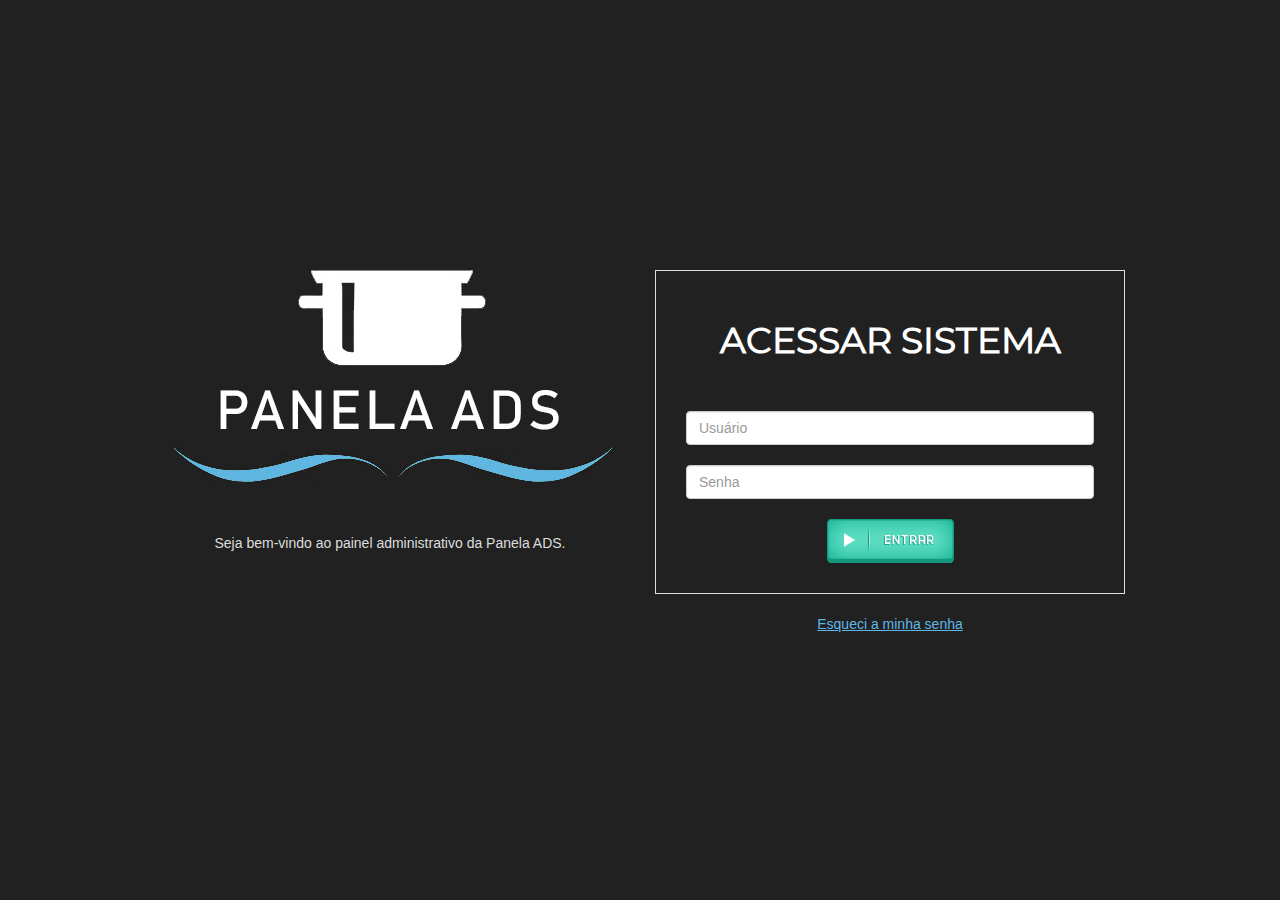
<file: web/index.html>
<html>

<head>
    <meta charset="utf-8">
    <title>Panela ADS</title>

    <link rel="stylesheet" href="css/all.css">

    <meta name="viewport" content="width=device-width, initial-scale=1.0">
    <meta name="author" content="Grupo 1 - Livros Fiscais" />

    <link rel="shortcut icon" type="image/x-icon" href="favicon.ico" />
</head>

<body class="bg-login">

    <div class="main">

        <div class="center-height">

            <div class="col-md-1"></div>

            <div class="col-md-5 col-xs-12 logo-login">
                <img src="img/logo-big.jpg">
                <p class="animated infinite pulse mt-20 some-mob">Seja bem-vindo ao painel administrativo da Panela ADS.</p>
            </div>

            <div class="col-md-5 col-xs-12">

                <div class="box-login">

                    <h1>ACESSAR SISTEMA</h1>

                    <div class="form-group">
                        <input type="text" placeholder="Usuário" class="form-control" />
                    </div>
                    <div class="form-group">
                        <input type="text" placeholder="Senha" class="form-control" />
                    </div>

                    <p class="text-center m-0 p-0">
                        <a href="modulos.html">
                            <img src="img/btn-entrar.png" class="btn-hover">
                        </a>
                    </p>

                </div>

                <a href="esqueci-minha-senha.html">Esqueci a minha senha</a>

            </div>

            <div class="col-md-1 logo-login"></div>

        </div>

    </div>

    <div id="popup"></div>

<script src="js/jquery.min.js"></script>
<script src="js/jquery.dataTables.min.js"></script>
<script src="js/dataTables.bootstrap4.min.js"></script>
<script src="js/scripts.js"></script>

</body>

</html>
</file>
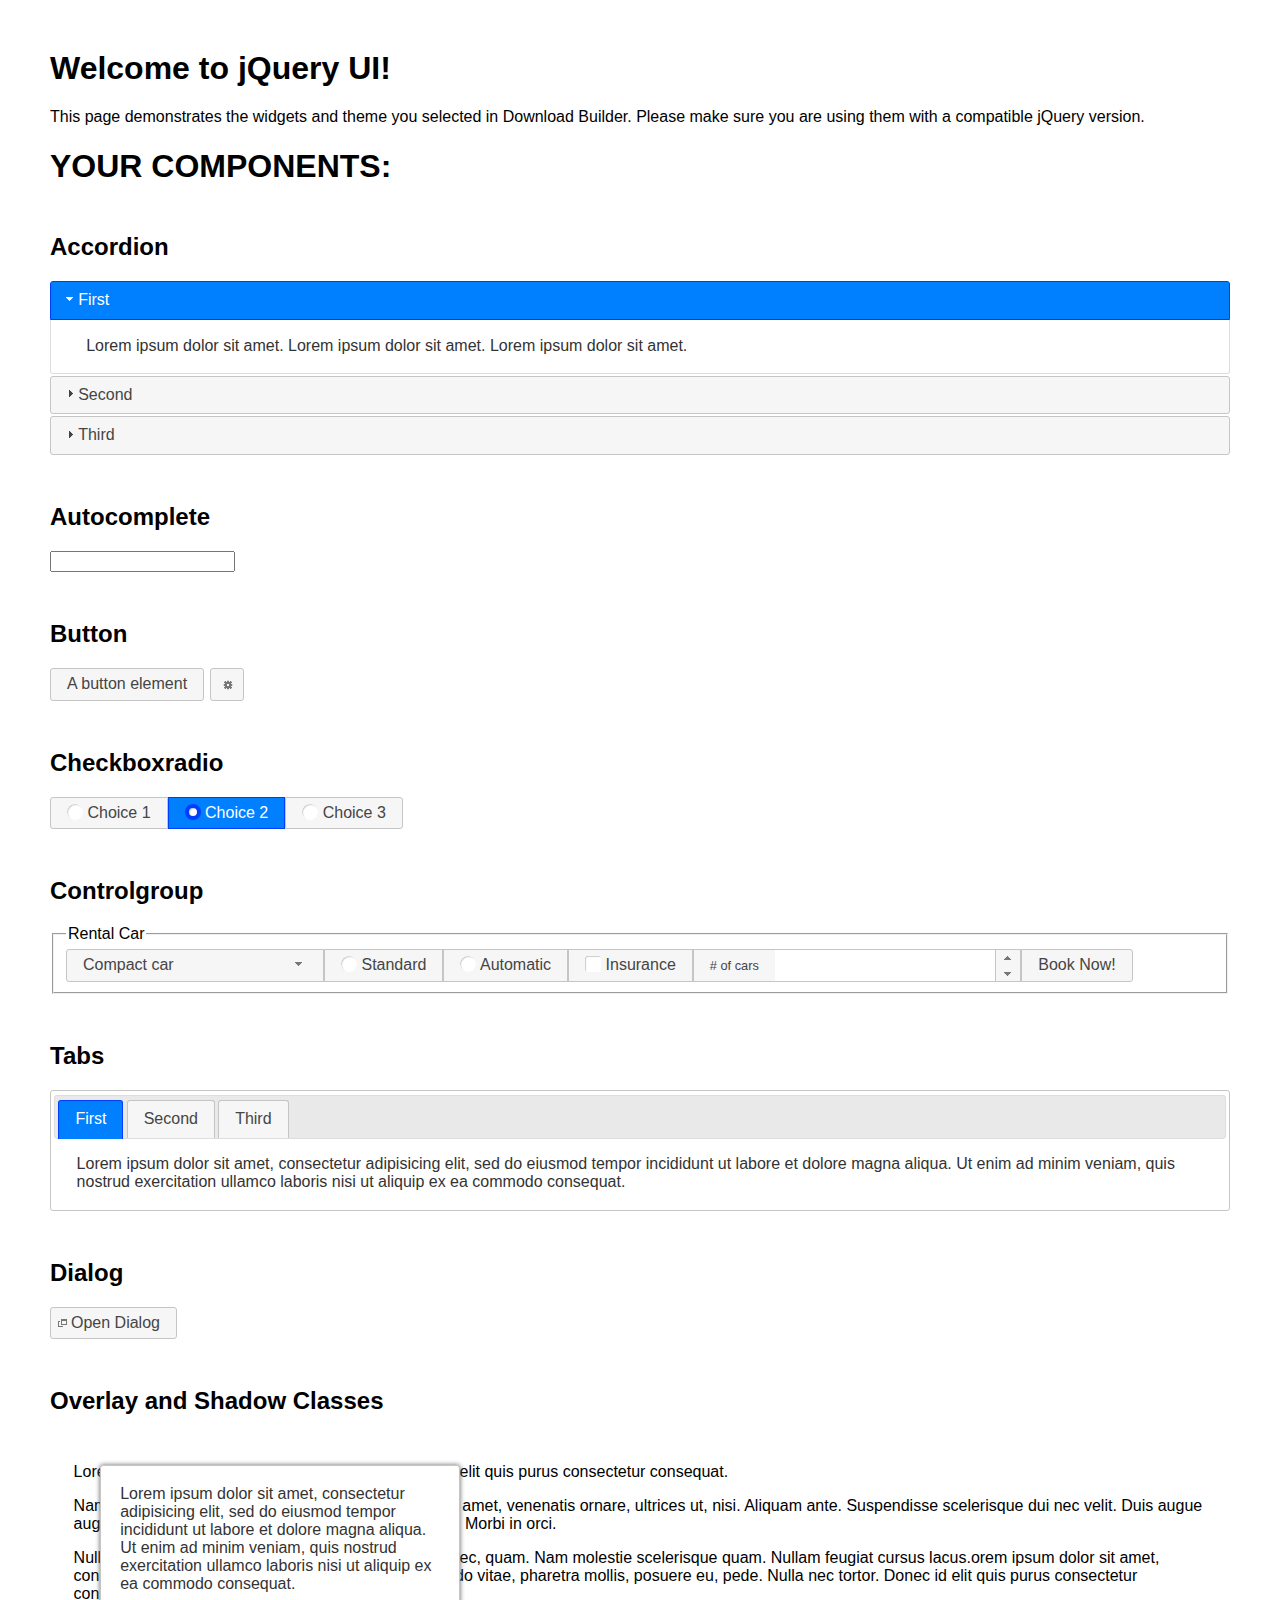
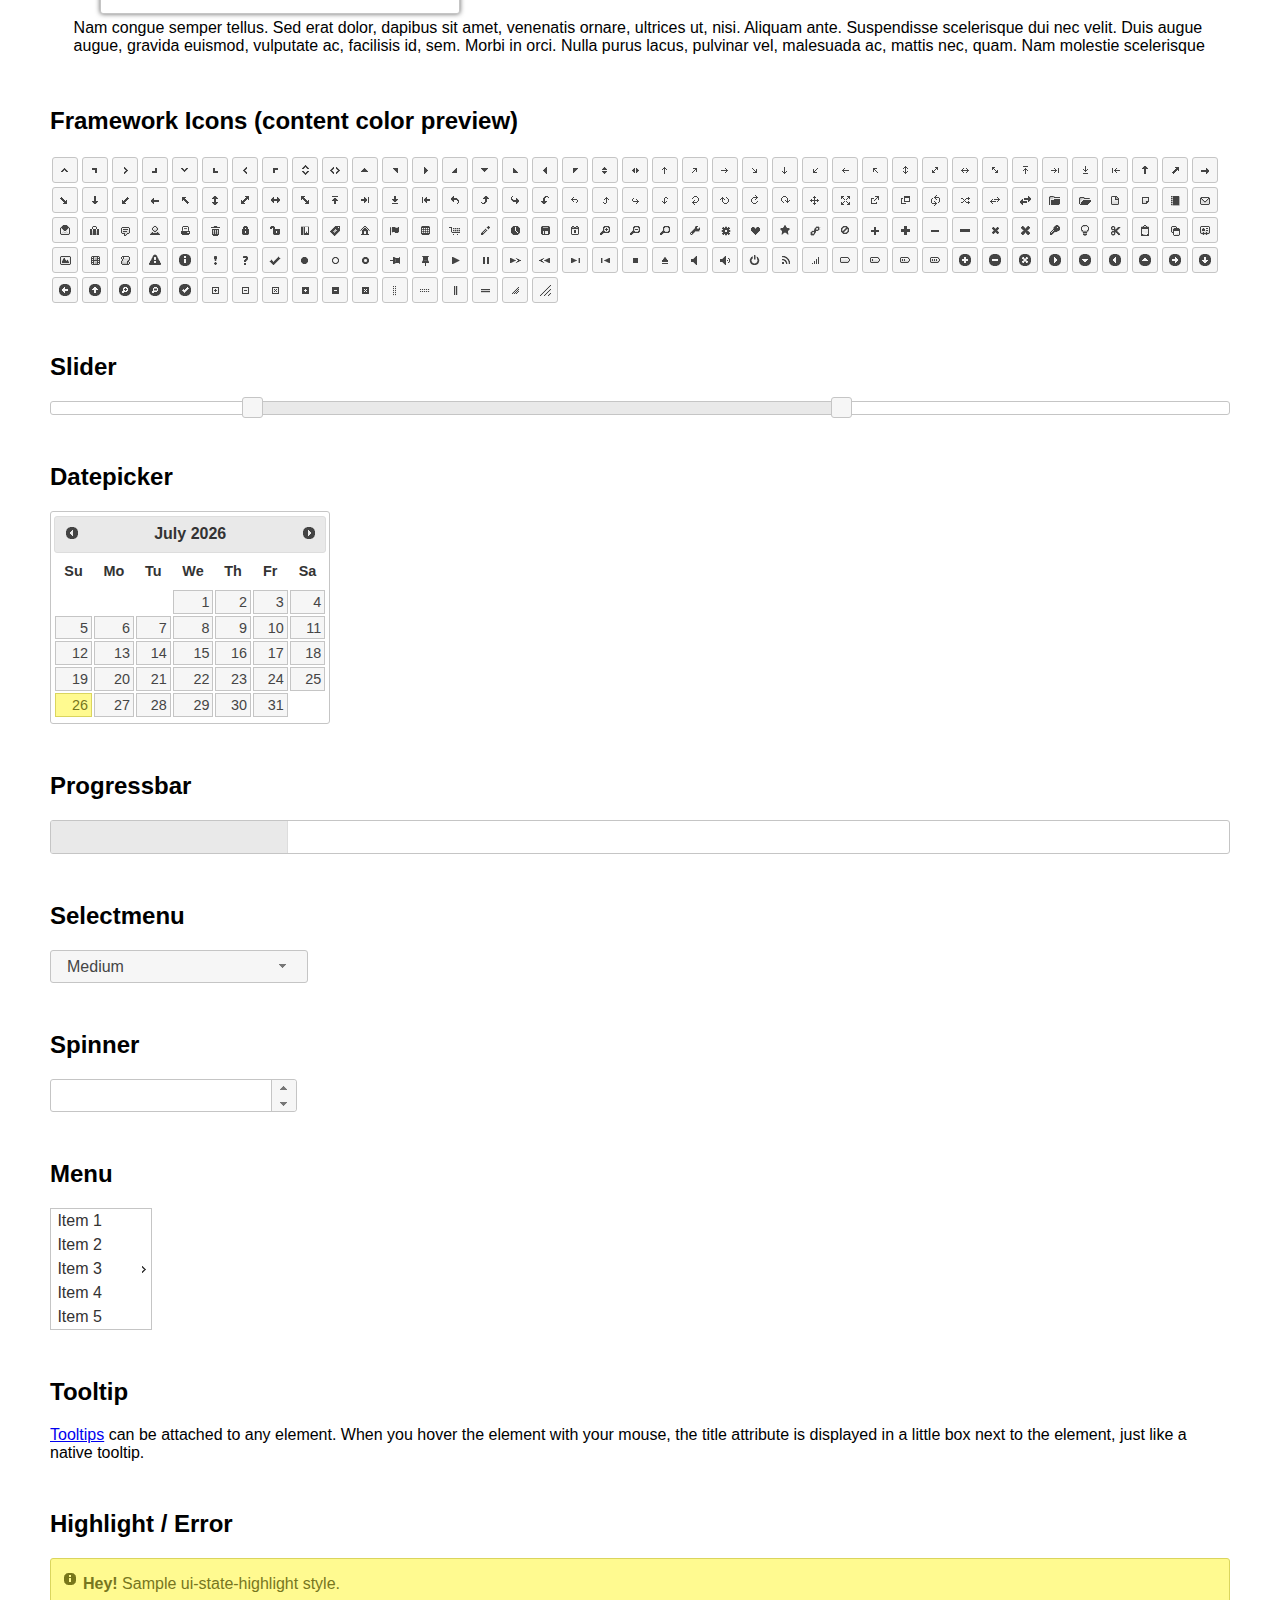
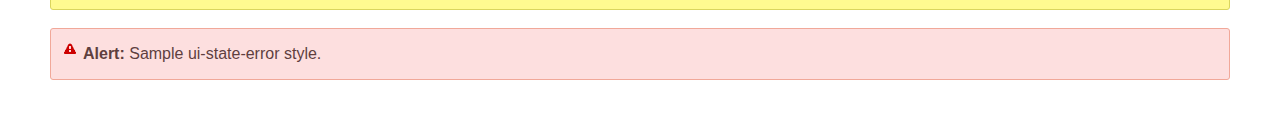
<file: web/js/jquery-ui-1.12.1/index.html>
<!doctype html>
<html lang="us">
<head>
	<meta charset="utf-8">
	<title>jQuery UI Example Page</title>
	<link href="jquery-ui.css" rel="stylesheet">
	<style>
	body{
		font-family: "Trebuchet MS", sans-serif;
		margin: 50px;
	}
	.demoHeaders {
		margin-top: 2em;
	}
	#dialog-link {
		padding: .4em 1em .4em 20px;
		text-decoration: none;
		position: relative;
	}
	#dialog-link span.ui-icon {
		margin: 0 5px 0 0;
		position: absolute;
		left: .2em;
		top: 50%;
		margin-top: -8px;
	}
	#icons {
		margin: 0;
		padding: 0;
	}
	#icons li {
		margin: 2px;
		position: relative;
		padding: 4px 0;
		cursor: pointer;
		float: left;
		list-style: none;
	}
	#icons span.ui-icon {
		float: left;
		margin: 0 4px;
	}
	.fakewindowcontain .ui-widget-overlay {
		position: absolute;
	}
	select {
		width: 200px;
	}
	</style>
</head>
<body>

<h1>Welcome to jQuery UI!</h1>

<div class="ui-widget">
	<p>This page demonstrates the widgets and theme you selected in Download Builder. Please make sure you are using them with a compatible jQuery version.</p>
</div>

<h1>YOUR COMPONENTS:</h1>


<!-- Accordion -->
<h2 class="demoHeaders">Accordion</h2>
<div id="accordion">
	<h3>First</h3>
	<div>Lorem ipsum dolor sit amet. Lorem ipsum dolor sit amet. Lorem ipsum dolor sit amet.</div>
	<h3>Second</h3>
	<div>Phasellus mattis tincidunt nibh.</div>
	<h3>Third</h3>
	<div>Nam dui erat, auctor a, dignissim quis.</div>
</div>



<!-- Autocomplete -->
<h2 class="demoHeaders">Autocomplete</h2>
<div>
	<input id="autocomplete" title="type &quot;a&quot;">
</div>



<!-- Button -->
<h2 class="demoHeaders">Button</h2>
<button id="button">A button element</button>
<button id="button-icon">An icon-only button</button>



<!-- Checkboxradio -->
<h2 class="demoHeaders">Checkboxradio</h2>
<form style="margin-top: 1em;">
	<div id="radioset">
		<input type="radio" id="radio1" name="radio"><label for="radio1">Choice 1</label>
		<input type="radio" id="radio2" name="radio" checked="checked"><label for="radio2">Choice 2</label>
		<input type="radio" id="radio3" name="radio"><label for="radio3">Choice 3</label>
	</div>
</form>



<!-- Controlgroup -->
<h2 class="demoHeaders">Controlgroup</h2>
<fieldset>
	<legend>Rental Car</legend>
	<div id="controlgroup">
		<select id="car-type">
			<option>Compact car</option>
			<option>Midsize car</option>
			<option>Full size car</option>
			<option>SUV</option>
			<option>Luxury</option>
			<option>Truck</option>
			<option>Van</option>
		</select>
		<label for="transmission-standard">Standard</label>
		<input type="radio" name="transmission" id="transmission-standard">
		<label for="transmission-automatic">Automatic</label>
		<input type="radio" name="transmission" id="transmission-automatic">
		<label for="insurance">Insurance</label>
		<input type="checkbox" name="insurance" id="insurance">
		<label for="horizontal-spinner" class="ui-controlgroup-label"># of cars</label>
		<input id="horizontal-spinner" class="ui-spinner-input">
		<button>Book Now!</button>
	</div>
</fieldset>



<!-- Tabs -->
<h2 class="demoHeaders">Tabs</h2>
<div id="tabs">
	<ul>
		<li><a href="#tabs-1">First</a></li>
		<li><a href="#tabs-2">Second</a></li>
		<li><a href="#tabs-3">Third</a></li>
	</ul>
	<div id="tabs-1">Lorem ipsum dolor sit amet, consectetur adipisicing elit, sed do eiusmod tempor incididunt ut labore et dolore magna aliqua. Ut enim ad minim veniam, quis nostrud exercitation ullamco laboris nisi ut aliquip ex ea commodo consequat.</div>
	<div id="tabs-2">Phasellus mattis tincidunt nibh. Cras orci urna, blandit id, pretium vel, aliquet ornare, felis. Maecenas scelerisque sem non nisl. Fusce sed lorem in enim dictum bibendum.</div>
	<div id="tabs-3">Nam dui erat, auctor a, dignissim quis, sollicitudin eu, felis. Pellentesque nisi urna, interdum eget, sagittis et, consequat vestibulum, lacus. Mauris porttitor ullamcorper augue.</div>
</div>



<h2 class="demoHeaders">Dialog</h2>
<p>
	<button id="dialog-link" class="ui-button ui-corner-all ui-widget">
		<span class="ui-icon ui-icon-newwin"></span>Open Dialog
	</button>
</p>

<h2 class="demoHeaders">Overlay and Shadow Classes</h2>
<div style="position: relative; width: 96%; height: 200px; padding:1% 2%; overflow:hidden;" class="fakewindowcontain">
	<p>Lorem ipsum dolor sit amet,  Nulla nec tortor. Donec id elit quis purus consectetur consequat. </p><p>Nam congue semper tellus. Sed erat dolor, dapibus sit amet, venenatis ornare, ultrices ut, nisi. Aliquam ante. Suspendisse scelerisque dui nec velit. Duis augue augue, gravida euismod, vulputate ac, facilisis id, sem. Morbi in orci. </p><p>Nulla purus lacus, pulvinar vel, malesuada ac, mattis nec, quam. Nam molestie scelerisque quam. Nullam feugiat cursus lacus.orem ipsum dolor sit amet, consectetur adipiscing elit. Donec libero risus, commodo vitae, pharetra mollis, posuere eu, pede. Nulla nec tortor. Donec id elit quis purus consectetur consequat. </p><p>Nam congue semper tellus. Sed erat dolor, dapibus sit amet, venenatis ornare, ultrices ut, nisi. Aliquam ante. Suspendisse scelerisque dui nec velit. Duis augue augue, gravida euismod, vulputate ac, facilisis id, sem. Morbi in orci. Nulla purus lacus, pulvinar vel, malesuada ac, mattis nec, quam. Nam molestie scelerisque quam. </p><p>Nullam feugiat cursus lacus.orem ipsum dolor sit amet, consectetur adipiscing elit. Donec libero risus, commodo vitae, pharetra mollis, posuere eu, pede. Nulla nec tortor. Donec id elit quis purus consectetur consequat. Nam congue semper tellus. Sed erat dolor, dapibus sit amet, venenatis ornare, ultrices ut, nisi. Aliquam ante. </p><p>Suspendisse scelerisque dui nec velit. Duis augue augue, gravida euismod, vulputate ac, facilisis id, sem. Morbi in orci. Nulla purus lacus, pulvinar vel, malesuada ac, mattis nec, quam. Nam molestie scelerisque quam. Nullam feugiat cursus lacus.orem ipsum dolor sit amet, consectetur adipiscing elit. Donec libero risus, commodo vitae, pharetra mollis, posuere eu, pede. Nulla nec tortor. Donec id elit quis purus consectetur consequat. Nam congue semper tellus. Sed erat dolor, dapibus sit amet, venenatis ornare, ultrices ut, nisi. </p>

	<!-- ui-dialog -->
	<div class="ui-widget-overlay ui-front"></div>
	<div style="position: absolute; width: 320px; left: 50px; top: 30px; padding: 1.2em" class="ui-widget ui-front ui-widget-content ui-corner-all ui-widget-shadow">
		Lorem ipsum dolor sit amet, consectetur adipisicing elit, sed do eiusmod tempor incididunt ut labore et dolore magna aliqua. Ut enim ad minim veniam, quis nostrud exercitation ullamco laboris nisi ut aliquip ex ea commodo consequat.
	</div>

</div>

<!-- ui-dialog -->
<div id="dialog" title="Dialog Title">
	<p>Lorem ipsum dolor sit amet, consectetur adipisicing elit, sed do eiusmod tempor incididunt ut labore et dolore magna aliqua. Ut enim ad minim veniam, quis nostrud exercitation ullamco laboris nisi ut aliquip ex ea commodo consequat.</p>
</div>



<h2 class="demoHeaders">Framework Icons (content color preview)</h2>
<ul id="icons" class="ui-widget ui-helper-clearfix">
	<li class="ui-state-default ui-corner-all" title=".ui-icon-caret-1-n"><span class="ui-icon ui-icon-caret-1-n"></span></li>
	<li class="ui-state-default ui-corner-all" title=".ui-icon-caret-1-ne"><span class="ui-icon ui-icon-caret-1-ne"></span></li>
	<li class="ui-state-default ui-corner-all" title=".ui-icon-caret-1-e"><span class="ui-icon ui-icon-caret-1-e"></span></li>
	<li class="ui-state-default ui-corner-all" title=".ui-icon-caret-1-se"><span class="ui-icon ui-icon-caret-1-se"></span></li>
	<li class="ui-state-default ui-corner-all" title=".ui-icon-caret-1-s"><span class="ui-icon ui-icon-caret-1-s"></span></li>
	<li class="ui-state-default ui-corner-all" title=".ui-icon-caret-1-sw"><span class="ui-icon ui-icon-caret-1-sw"></span></li>
	<li class="ui-state-default ui-corner-all" title=".ui-icon-caret-1-w"><span class="ui-icon ui-icon-caret-1-w"></span></li>
	<li class="ui-state-default ui-corner-all" title=".ui-icon-caret-1-nw"><span class="ui-icon ui-icon-caret-1-nw"></span></li>
	<li class="ui-state-default ui-corner-all" title=".ui-icon-caret-2-n-s"><span class="ui-icon ui-icon-caret-2-n-s"></span></li>
	<li class="ui-state-default ui-corner-all" title=".ui-icon-caret-2-e-w"><span class="ui-icon ui-icon-caret-2-e-w"></span></li>
	<li class="ui-state-default ui-corner-all" title=".ui-icon-triangle-1-n"><span class="ui-icon ui-icon-triangle-1-n"></span></li>
	<li class="ui-state-default ui-corner-all" title=".ui-icon-triangle-1-ne"><span class="ui-icon ui-icon-triangle-1-ne"></span></li>
	<li class="ui-state-default ui-corner-all" title=".ui-icon-triangle-1-e"><span class="ui-icon ui-icon-triangle-1-e"></span></li>
	<li class="ui-state-default ui-corner-all" title=".ui-icon-triangle-1-se"><span class="ui-icon ui-icon-triangle-1-se"></span></li>
	<li class="ui-state-default ui-corner-all" title=".ui-icon-triangle-1-s"><span class="ui-icon ui-icon-triangle-1-s"></span></li>
	<li class="ui-state-default ui-corner-all" title=".ui-icon-triangle-1-sw"><span class="ui-icon ui-icon-triangle-1-sw"></span></li>
	<li class="ui-state-default ui-corner-all" title=".ui-icon-triangle-1-w"><span class="ui-icon ui-icon-triangle-1-w"></span></li>
	<li class="ui-state-default ui-corner-all" title=".ui-icon-triangle-1-nw"><span class="ui-icon ui-icon-triangle-1-nw"></span></li>
	<li class="ui-state-default ui-corner-all" title=".ui-icon-triangle-2-n-s"><span class="ui-icon ui-icon-triangle-2-n-s"></span></li>
	<li class="ui-state-default ui-corner-all" title=".ui-icon-triangle-2-e-w"><span class="ui-icon ui-icon-triangle-2-e-w"></span></li>
	<li class="ui-state-default ui-corner-all" title=".ui-icon-arrow-1-n"><span class="ui-icon ui-icon-arrow-1-n"></span></li>
	<li class="ui-state-default ui-corner-all" title=".ui-icon-arrow-1-ne"><span class="ui-icon ui-icon-arrow-1-ne"></span></li>
	<li class="ui-state-default ui-corner-all" title=".ui-icon-arrow-1-e"><span class="ui-icon ui-icon-arrow-1-e"></span></li>
	<li class="ui-state-default ui-corner-all" title=".ui-icon-arrow-1-se"><span class="ui-icon ui-icon-arrow-1-se"></span></li>
	<li class="ui-state-default ui-corner-all" title=".ui-icon-arrow-1-s"><span class="ui-icon ui-icon-arrow-1-s"></span></li>
	<li class="ui-state-default ui-corner-all" title=".ui-icon-arrow-1-sw"><span class="ui-icon ui-icon-arrow-1-sw"></span></li>
	<li class="ui-state-default ui-corner-all" title=".ui-icon-arrow-1-w"><span class="ui-icon ui-icon-arrow-1-w"></span></li>
	<li class="ui-state-default ui-corner-all" title=".ui-icon-arrow-1-nw"><span class="ui-icon ui-icon-arrow-1-nw"></span></li>
	<li class="ui-state-default ui-corner-all" title=".ui-icon-arrow-2-n-s"><span class="ui-icon ui-icon-arrow-2-n-s"></span></li>
	<li class="ui-state-default ui-corner-all" title=".ui-icon-arrow-2-ne-sw"><span class="ui-icon ui-icon-arrow-2-ne-sw"></span></li>
	<li class="ui-state-default ui-corner-all" title=".ui-icon-arrow-2-e-w"><span class="ui-icon ui-icon-arrow-2-e-w"></span></li>
	<li class="ui-state-default ui-corner-all" title=".ui-icon-arrow-2-se-nw"><span class="ui-icon ui-icon-arrow-2-se-nw"></span></li>
	<li class="ui-state-default ui-corner-all" title=".ui-icon-arrowstop-1-n"><span class="ui-icon ui-icon-arrowstop-1-n"></span></li>
	<li class="ui-state-default ui-corner-all" title=".ui-icon-arrowstop-1-e"><span class="ui-icon ui-icon-arrowstop-1-e"></span></li>
	<li class="ui-state-default ui-corner-all" title=".ui-icon-arrowstop-1-s"><span class="ui-icon ui-icon-arrowstop-1-s"></span></li>
	<li class="ui-state-default ui-corner-all" title=".ui-icon-arrowstop-1-w"><span class="ui-icon ui-icon-arrowstop-1-w"></span></li>
	<li class="ui-state-default ui-corner-all" title=".ui-icon-arrowthick-1-n"><span class="ui-icon ui-icon-arrowthick-1-n"></span></li>
	<li class="ui-state-default ui-corner-all" title=".ui-icon-arrowthick-1-ne"><span class="ui-icon ui-icon-arrowthick-1-ne"></span></li>
	<li class="ui-state-default ui-corner-all" title=".ui-icon-arrowthick-1-e"><span class="ui-icon ui-icon-arrowthick-1-e"></span></li>
	<li class="ui-state-default ui-corner-all" title=".ui-icon-arrowthick-1-se"><span class="ui-icon ui-icon-arrowthick-1-se"></span></li>
	<li class="ui-state-default ui-corner-all" title=".ui-icon-arrowthick-1-s"><span class="ui-icon ui-icon-arrowthick-1-s"></span></li>
	<li class="ui-state-default ui-corner-all" title=".ui-icon-arrowthick-1-sw"><span class="ui-icon ui-icon-arrowthick-1-sw"></span></li>
	<li class="ui-state-default ui-corner-all" title=".ui-icon-arrowthick-1-w"><span class="ui-icon ui-icon-arrowthick-1-w"></span></li>
	<li class="ui-state-default ui-corner-all" title=".ui-icon-arrowthick-1-nw"><span class="ui-icon ui-icon-arrowthick-1-nw"></span></li>
	<li class="ui-state-default ui-corner-all" title=".ui-icon-arrowthick-2-n-s"><span class="ui-icon ui-icon-arrowthick-2-n-s"></span></li>
	<li class="ui-state-default ui-corner-all" title=".ui-icon-arrowthick-2-ne-sw"><span class="ui-icon ui-icon-arrowthick-2-ne-sw"></span></li>
	<li class="ui-state-default ui-corner-all" title=".ui-icon-arrowthick-2-e-w"><span class="ui-icon ui-icon-arrowthick-2-e-w"></span></li>
	<li class="ui-state-default ui-corner-all" title=".ui-icon-arrowthick-2-se-nw"><span class="ui-icon ui-icon-arrowthick-2-se-nw"></span></li>
	<li class="ui-state-default ui-corner-all" title=".ui-icon-arrowthickstop-1-n"><span class="ui-icon ui-icon-arrowthickstop-1-n"></span></li>
	<li class="ui-state-default ui-corner-all" title=".ui-icon-arrowthickstop-1-e"><span class="ui-icon ui-icon-arrowthickstop-1-e"></span></li>
	<li class="ui-state-default ui-corner-all" title=".ui-icon-arrowthickstop-1-s"><span class="ui-icon ui-icon-arrowthickstop-1-s"></span></li>
	<li class="ui-state-default ui-corner-all" title=".ui-icon-arrowthickstop-1-w"><span class="ui-icon ui-icon-arrowthickstop-1-w"></span></li>
	<li class="ui-state-default ui-corner-all" title=".ui-icon-arrowreturnthick-1-w"><span class="ui-icon ui-icon-arrowreturnthick-1-w"></span></li>
	<li class="ui-state-default ui-corner-all" title=".ui-icon-arrowreturnthick-1-n"><span class="ui-icon ui-icon-arrowreturnthick-1-n"></span></li>
	<li class="ui-state-default ui-corner-all" title=".ui-icon-arrowreturnthick-1-e"><span class="ui-icon ui-icon-arrowreturnthick-1-e"></span></li>
	<li class="ui-state-default ui-corner-all" title=".ui-icon-arrowreturnthick-1-s"><span class="ui-icon ui-icon-arrowreturnthick-1-s"></span></li>
	<li class="ui-state-default ui-corner-all" title=".ui-icon-arrowreturn-1-w"><span class="ui-icon ui-icon-arrowreturn-1-w"></span></li>
	<li class="ui-state-default ui-corner-all" title=".ui-icon-arrowreturn-1-n"><span class="ui-icon ui-icon-arrowreturn-1-n"></span></li>
	<li class="ui-state-default ui-corner-all" title=".ui-icon-arrowreturn-1-e"><span class="ui-icon ui-icon-arrowreturn-1-e"></span></li>
	<li class="ui-state-default ui-corner-all" title=".ui-icon-arrowreturn-1-s"><span class="ui-icon ui-icon-arrowreturn-1-s"></span></li>
	<li class="ui-state-default ui-corner-all" title=".ui-icon-arrowrefresh-1-w"><span class="ui-icon ui-icon-arrowrefresh-1-w"></span></li>
	<li class="ui-state-default ui-corner-all" title=".ui-icon-arrowrefresh-1-n"><span class="ui-icon ui-icon-arrowrefresh-1-n"></span></li>
	<li class="ui-state-default ui-corner-all" title=".ui-icon-arrowrefresh-1-e"><span class="ui-icon ui-icon-arrowrefresh-1-e"></span></li>
	<li class="ui-state-default ui-corner-all" title=".ui-icon-arrowrefresh-1-s"><span class="ui-icon ui-icon-arrowrefresh-1-s"></span></li>
	<li class="ui-state-default ui-corner-all" title=".ui-icon-arrow-4"><span class="ui-icon ui-icon-arrow-4"></span></li>
	<li class="ui-state-default ui-corner-all" title=".ui-icon-arrow-4-diag"><span class="ui-icon ui-icon-arrow-4-diag"></span></li>
	<li class="ui-state-default ui-corner-all" title=".ui-icon-extlink"><span class="ui-icon ui-icon-extlink"></span></li>
	<li class="ui-state-default ui-corner-all" title=".ui-icon-newwin"><span class="ui-icon ui-icon-newwin"></span></li>
	<li class="ui-state-default ui-corner-all" title=".ui-icon-refresh"><span class="ui-icon ui-icon-refresh"></span></li>
	<li class="ui-state-default ui-corner-all" title=".ui-icon-shuffle"><span class="ui-icon ui-icon-shuffle"></span></li>
	<li class="ui-state-default ui-corner-all" title=".ui-icon-transfer-e-w"><span class="ui-icon ui-icon-transfer-e-w"></span></li>
	<li class="ui-state-default ui-corner-all" title=".ui-icon-transferthick-e-w"><span class="ui-icon ui-icon-transferthick-e-w"></span></li>
	<li class="ui-state-default ui-corner-all" title=".ui-icon-folder-collapsed"><span class="ui-icon ui-icon-folder-collapsed"></span></li>
	<li class="ui-state-default ui-corner-all" title=".ui-icon-folder-open"><span class="ui-icon ui-icon-folder-open"></span></li>
	<li class="ui-state-default ui-corner-all" title=".ui-icon-document"><span class="ui-icon ui-icon-document"></span></li>
	<li class="ui-state-default ui-corner-all" title=".ui-icon-document-b"><span class="ui-icon ui-icon-document-b"></span></li>
	<li class="ui-state-default ui-corner-all" title=".ui-icon-note"><span class="ui-icon ui-icon-note"></span></li>
	<li class="ui-state-default ui-corner-all" title=".ui-icon-mail-closed"><span class="ui-icon ui-icon-mail-closed"></span></li>
	<li class="ui-state-default ui-corner-all" title=".ui-icon-mail-open"><span class="ui-icon ui-icon-mail-open"></span></li>
	<li class="ui-state-default ui-corner-all" title=".ui-icon-suitcase"><span class="ui-icon ui-icon-suitcase"></span></li>
	<li class="ui-state-default ui-corner-all" title=".ui-icon-comment"><span class="ui-icon ui-icon-comment"></span></li>
	<li class="ui-state-default ui-corner-all" title=".ui-icon-person"><span class="ui-icon ui-icon-person"></span></li>
	<li class="ui-state-default ui-corner-all" title=".ui-icon-print"><span class="ui-icon ui-icon-print"></span></li>
	<li class="ui-state-default ui-corner-all" title=".ui-icon-trash"><span class="ui-icon ui-icon-trash"></span></li>
	<li class="ui-state-default ui-corner-all" title=".ui-icon-locked"><span class="ui-icon ui-icon-locked"></span></li>
	<li class="ui-state-default ui-corner-all" title=".ui-icon-unlocked"><span class="ui-icon ui-icon-unlocked"></span></li>
	<li class="ui-state-default ui-corner-all" title=".ui-icon-bookmark"><span class="ui-icon ui-icon-bookmark"></span></li>
	<li class="ui-state-default ui-corner-all" title=".ui-icon-tag"><span class="ui-icon ui-icon-tag"></span></li>
	<li class="ui-state-default ui-corner-all" title=".ui-icon-home"><span class="ui-icon ui-icon-home"></span></li>
	<li class="ui-state-default ui-corner-all" title=".ui-icon-flag"><span class="ui-icon ui-icon-flag"></span></li>
	<li class="ui-state-default ui-corner-all" title=".ui-icon-calculator"><span class="ui-icon ui-icon-calculator"></span></li>
	<li class="ui-state-default ui-corner-all" title=".ui-icon-cart"><span class="ui-icon ui-icon-cart"></span></li>
	<li class="ui-state-default ui-corner-all" title=".ui-icon-pencil"><span class="ui-icon ui-icon-pencil"></span></li>
	<li class="ui-state-default ui-corner-all" title=".ui-icon-clock"><span class="ui-icon ui-icon-clock"></span></li>
	<li class="ui-state-default ui-corner-all" title=".ui-icon-disk"><span class="ui-icon ui-icon-disk"></span></li>
	<li class="ui-state-default ui-corner-all" title=".ui-icon-calendar"><span class="ui-icon ui-icon-calendar"></span></li>
	<li class="ui-state-default ui-corner-all" title=".ui-icon-zoomin"><span class="ui-icon ui-icon-zoomin"></span></li>
	<li class="ui-state-default ui-corner-all" title=".ui-icon-zoomout"><span class="ui-icon ui-icon-zoomout"></span></li>
	<li class="ui-state-default ui-corner-all" title=".ui-icon-search"><span class="ui-icon ui-icon-search"></span></li>
	<li class="ui-state-default ui-corner-all" title=".ui-icon-wrench"><span class="ui-icon ui-icon-wrench"></span></li>
	<li class="ui-state-default ui-corner-all" title=".ui-icon-gear"><span class="ui-icon ui-icon-gear"></span></li>
	<li class="ui-state-default ui-corner-all" title=".ui-icon-heart"><span class="ui-icon ui-icon-heart"></span></li>
	<li class="ui-state-default ui-corner-all" title=".ui-icon-star"><span class="ui-icon ui-icon-star"></span></li>
	<li class="ui-state-default ui-corner-all" title=".ui-icon-link"><span class="ui-icon ui-icon-link"></span></li>
	<li class="ui-state-default ui-corner-all" title=".ui-icon-cancel"><span class="ui-icon ui-icon-cancel"></span></li>
	<li class="ui-state-default ui-corner-all" title=".ui-icon-plus"><span class="ui-icon ui-icon-plus"></span></li>
	<li class="ui-state-default ui-corner-all" title=".ui-icon-plusthick"><span class="ui-icon ui-icon-plusthick"></span></li>
	<li class="ui-state-default ui-corner-all" title=".ui-icon-minus"><span class="ui-icon ui-icon-minus"></span></li>
	<li class="ui-state-default ui-corner-all" title=".ui-icon-minusthick"><span class="ui-icon ui-icon-minusthick"></span></li>
	<li class="ui-state-default ui-corner-all" title=".ui-icon-close"><span class="ui-icon ui-icon-close"></span></li>
	<li class="ui-state-default ui-corner-all" title=".ui-icon-closethick"><span class="ui-icon ui-icon-closethick"></span></li>
	<li class="ui-state-default ui-corner-all" title=".ui-icon-key"><span class="ui-icon ui-icon-key"></span></li>
	<li class="ui-state-default ui-corner-all" title=".ui-icon-lightbulb"><span class="ui-icon ui-icon-lightbulb"></span></li>
	<li class="ui-state-default ui-corner-all" title=".ui-icon-scissors"><span class="ui-icon ui-icon-scissors"></span></li>
	<li class="ui-state-default ui-corner-all" title=".ui-icon-clipboard"><span class="ui-icon ui-icon-clipboard"></span></li>
	<li class="ui-state-default ui-corner-all" title=".ui-icon-copy"><span class="ui-icon ui-icon-copy"></span></li>
	<li class="ui-state-default ui-corner-all" title=".ui-icon-contact"><span class="ui-icon ui-icon-contact"></span></li>
	<li class="ui-state-default ui-corner-all" title=".ui-icon-image"><span class="ui-icon ui-icon-image"></span></li>
	<li class="ui-state-default ui-corner-all" title=".ui-icon-video"><span class="ui-icon ui-icon-video"></span></li>
	<li class="ui-state-default ui-corner-all" title=".ui-icon-script"><span class="ui-icon ui-icon-script"></span></li>
	<li class="ui-state-default ui-corner-all" title=".ui-icon-alert"><span class="ui-icon ui-icon-alert"></span></li>
	<li class="ui-state-default ui-corner-all" title=".ui-icon-info"><span class="ui-icon ui-icon-info"></span></li>
	<li class="ui-state-default ui-corner-all" title=".ui-icon-notice"><span class="ui-icon ui-icon-notice"></span></li>
	<li class="ui-state-default ui-corner-all" title=".ui-icon-help"><span class="ui-icon ui-icon-help"></span></li>
	<li class="ui-state-default ui-corner-all" title=".ui-icon-check"><span class="ui-icon ui-icon-check"></span></li>
	<li class="ui-state-default ui-corner-all" title=".ui-icon-bullet"><span class="ui-icon ui-icon-bullet"></span></li>
	<li class="ui-state-default ui-corner-all" title=".ui-icon-radio-off"><span class="ui-icon ui-icon-radio-off"></span></li>
	<li class="ui-state-default ui-corner-all" title=".ui-icon-radio-on"><span class="ui-icon ui-icon-radio-on"></span></li>
	<li class="ui-state-default ui-corner-all" title=".ui-icon-pin-w"><span class="ui-icon ui-icon-pin-w"></span></li>
	<li class="ui-state-default ui-corner-all" title=".ui-icon-pin-s"><span class="ui-icon ui-icon-pin-s"></span></li>
	<li class="ui-state-default ui-corner-all" title=".ui-icon-play"><span class="ui-icon ui-icon-play"></span></li>
	<li class="ui-state-default ui-corner-all" title=".ui-icon-pause"><span class="ui-icon ui-icon-pause"></span></li>
	<li class="ui-state-default ui-corner-all" title=".ui-icon-seek-next"><span class="ui-icon ui-icon-seek-next"></span></li>
	<li class="ui-state-default ui-corner-all" title=".ui-icon-seek-prev"><span class="ui-icon ui-icon-seek-prev"></span></li>
	<li class="ui-state-default ui-corner-all" title=".ui-icon-seek-end"><span class="ui-icon ui-icon-seek-end"></span></li>
	<li class="ui-state-default ui-corner-all" title=".ui-icon-seek-first"><span class="ui-icon ui-icon-seek-first"></span></li>
	<li class="ui-state-default ui-corner-all" title=".ui-icon-stop"><span class="ui-icon ui-icon-stop"></span></li>
	<li class="ui-state-default ui-corner-all" title=".ui-icon-eject"><span class="ui-icon ui-icon-eject"></span></li>
	<li class="ui-state-default ui-corner-all" title=".ui-icon-volume-off"><span class="ui-icon ui-icon-volume-off"></span></li>
	<li class="ui-state-default ui-corner-all" title=".ui-icon-volume-on"><span class="ui-icon ui-icon-volume-on"></span></li>
	<li class="ui-state-default ui-corner-all" title=".ui-icon-power"><span class="ui-icon ui-icon-power"></span></li>
	<li class="ui-state-default ui-corner-all" title=".ui-icon-signal-diag"><span class="ui-icon ui-icon-signal-diag"></span></li>
	<li class="ui-state-default ui-corner-all" title=".ui-icon-signal"><span class="ui-icon ui-icon-signal"></span></li>
	<li class="ui-state-default ui-corner-all" title=".ui-icon-battery-0"><span class="ui-icon ui-icon-battery-0"></span></li>
	<li class="ui-state-default ui-corner-all" title=".ui-icon-battery-1"><span class="ui-icon ui-icon-battery-1"></span></li>
	<li class="ui-state-default ui-corner-all" title=".ui-icon-battery-2"><span class="ui-icon ui-icon-battery-2"></span></li>
	<li class="ui-state-default ui-corner-all" title=".ui-icon-battery-3"><span class="ui-icon ui-icon-battery-3"></span></li>
	<li class="ui-state-default ui-corner-all" title=".ui-icon-circle-plus"><span class="ui-icon ui-icon-circle-plus"></span></li>
	<li class="ui-state-default ui-corner-all" title=".ui-icon-circle-minus"><span class="ui-icon ui-icon-circle-minus"></span></li>
	<li class="ui-state-default ui-corner-all" title=".ui-icon-circle-close"><span class="ui-icon ui-icon-circle-close"></span></li>
	<li class="ui-state-default ui-corner-all" title=".ui-icon-circle-triangle-e"><span class="ui-icon ui-icon-circle-triangle-e"></span></li>
	<li class="ui-state-default ui-corner-all" title=".ui-icon-circle-triangle-s"><span class="ui-icon ui-icon-circle-triangle-s"></span></li>
	<li class="ui-state-default ui-corner-all" title=".ui-icon-circle-triangle-w"><span class="ui-icon ui-icon-circle-triangle-w"></span></li>
	<li class="ui-state-default ui-corner-all" title=".ui-icon-circle-triangle-n"><span class="ui-icon ui-icon-circle-triangle-n"></span></li>
	<li class="ui-state-default ui-corner-all" title=".ui-icon-circle-arrow-e"><span class="ui-icon ui-icon-circle-arrow-e"></span></li>
	<li class="ui-state-default ui-corner-all" title=".ui-icon-circle-arrow-s"><span class="ui-icon ui-icon-circle-arrow-s"></span></li>
	<li class="ui-state-default ui-corner-all" title=".ui-icon-circle-arrow-w"><span class="ui-icon ui-icon-circle-arrow-w"></span></li>
	<li class="ui-state-default ui-corner-all" title=".ui-icon-circle-arrow-n"><span class="ui-icon ui-icon-circle-arrow-n"></span></li>
	<li class="ui-state-default ui-corner-all" title=".ui-icon-circle-zoomin"><span class="ui-icon ui-icon-circle-zoomin"></span></li>
	<li class="ui-state-default ui-corner-all" title=".ui-icon-circle-zoomout"><span class="ui-icon ui-icon-circle-zoomout"></span></li>
	<li class="ui-state-default ui-corner-all" title=".ui-icon-circle-check"><span class="ui-icon ui-icon-circle-check"></span></li>
	<li class="ui-state-default ui-corner-all" title=".ui-icon-circlesmall-plus"><span class="ui-icon ui-icon-circlesmall-plus"></span></li>
	<li class="ui-state-default ui-corner-all" title=".ui-icon-circlesmall-minus"><span class="ui-icon ui-icon-circlesmall-minus"></span></li>
	<li class="ui-state-default ui-corner-all" title=".ui-icon-circlesmall-close"><span class="ui-icon ui-icon-circlesmall-close"></span></li>
	<li class="ui-state-default ui-corner-all" title=".ui-icon-squaresmall-plus"><span class="ui-icon ui-icon-squaresmall-plus"></span></li>
	<li class="ui-state-default ui-corner-all" title=".ui-icon-squaresmall-minus"><span class="ui-icon ui-icon-squaresmall-minus"></span></li>
	<li class="ui-state-default ui-corner-all" title=".ui-icon-squaresmall-close"><span class="ui-icon ui-icon-squaresmall-close"></span></li>
	<li class="ui-state-default ui-corner-all" title=".ui-icon-grip-dotted-vertical"><span class="ui-icon ui-icon-grip-dotted-vertical"></span></li>
	<li class="ui-state-default ui-corner-all" title=".ui-icon-grip-dotted-horizontal"><span class="ui-icon ui-icon-grip-dotted-horizontal"></span></li>
	<li class="ui-state-default ui-corner-all" title=".ui-icon-grip-solid-vertical"><span class="ui-icon ui-icon-grip-solid-vertical"></span></li>
	<li class="ui-state-default ui-corner-all" title=".ui-icon-grip-solid-horizontal"><span class="ui-icon ui-icon-grip-solid-horizontal"></span></li>
	<li class="ui-state-default ui-corner-all" title=".ui-icon-gripsmall-diagonal-se"><span class="ui-icon ui-icon-gripsmall-diagonal-se"></span></li>
	<li class="ui-state-default ui-corner-all" title=".ui-icon-grip-diagonal-se"><span class="ui-icon ui-icon-grip-diagonal-se"></span></li>
</ul>


<!-- Slider -->
<h2 class="demoHeaders">Slider</h2>
<div id="slider"></div>



<!-- Datepicker -->
<h2 class="demoHeaders">Datepicker</h2>
<div id="datepicker"></div>



<!-- Progressbar -->
<h2 class="demoHeaders">Progressbar</h2>
<div id="progressbar"></div>



<!-- Progressbar -->
<h2 class="demoHeaders">Selectmenu</h2>
<select id="selectmenu">
	<option>Slower</option>
	<option>Slow</option>
	<option selected="selected">Medium</option>
	<option>Fast</option>
	<option>Faster</option>
</select>



<!-- Spinner -->
<h2 class="demoHeaders">Spinner</h2>
<input id="spinner">



<!-- Menu -->
<h2 class="demoHeaders">Menu</h2>
<ul style="width:100px;" id="menu">
	<li><div>Item 1</div></li>
	<li><div>Item 2</div></li>
	<li><div>Item 3</div>
		<ul>
			<li><div>Item 3-1</div></li>
			<li><div>Item 3-2</div></li>
			<li><div>Item 3-3</div></li>
			<li><div>Item 3-4</div></li>
			<li><div>Item 3-5</div></li>
		</ul>
	</li>
	<li><div>Item 4</div></li>
	<li><div>Item 5</div></li>
</ul>



<!-- Tooltip -->
<h2 class="demoHeaders">Tooltip</h2>
<p id="tooltip">
	<a href="#" title="That&apos;s what this widget is">Tooltips</a> can be attached to any element. When you hover
the element with your mouse, the title attribute is displayed in a little box next to the element, just like a native tooltip.
</p>


<!-- Highlight / Error -->
<h2 class="demoHeaders">Highlight / Error</h2>
<div class="ui-widget">
	<div class="ui-state-highlight ui-corner-all" style="margin-top: 20px; padding: 0 .7em;">
		<p><span class="ui-icon ui-icon-info" style="float: left; margin-right: .3em;"></span>
		<strong>Hey!</strong> Sample ui-state-highlight style.</p>
	</div>
</div>
<br>
<div class="ui-widget">
	<div class="ui-state-error ui-corner-all" style="padding: 0 .7em;">
		<p><span class="ui-icon ui-icon-alert" style="float: left; margin-right: .3em;"></span>
		<strong>Alert:</strong> Sample ui-state-error style.</p>
	</div>
</div>

<script src="external/jquery/jquery.js"></script>
<script src="jquery-ui.js"></script>
<script>

$( "#accordion" ).accordion();



var availableTags = [
	"ActionScript",
	"AppleScript",
	"Asp",
	"BASIC",
	"C",
	"C++",
	"Clojure",
	"COBOL",
	"ColdFusion",
	"Erlang",
	"Fortran",
	"Groovy",
	"Haskell",
	"Java",
	"JavaScript",
	"Lisp",
	"Perl",
	"PHP",
	"Python",
	"Ruby",
	"Scala",
	"Scheme"
];
$( "#autocomplete" ).autocomplete({
	source: availableTags
});



$( "#button" ).button();
$( "#button-icon" ).button({
	icon: "ui-icon-gear",
	showLabel: false
});



$( "#radioset" ).buttonset();



$( "#controlgroup" ).controlgroup();



$( "#tabs" ).tabs();



$( "#dialog" ).dialog({
	autoOpen: false,
	width: 400,
	buttons: [
		{
			text: "Ok",
			click: function() {
				$( this ).dialog( "close" );
			}
		},
		{
			text: "Cancel",
			click: function() {
				$( this ).dialog( "close" );
			}
		}
	]
});

// Link to open the dialog
$( "#dialog-link" ).click(function( event ) {
	$( "#dialog" ).dialog( "open" );
	event.preventDefault();
});



$( "#datepicker" ).datepicker({
	inline: true
});



$( "#slider" ).slider({
	range: true,
	values: [ 17, 67 ]
});



$( "#progressbar" ).progressbar({
	value: 20
});



$( "#spinner" ).spinner();



$( "#menu" ).menu();



$( "#tooltip" ).tooltip();



$( "#selectmenu" ).selectmenu();


// Hover states on the static widgets
$( "#dialog-link, #icons li" ).hover(
	function() {
		$( this ).addClass( "ui-state-hover" );
	},
	function() {
		$( this ).removeClass( "ui-state-hover" );
	}
);
</script>
</body>
</html>
</file>
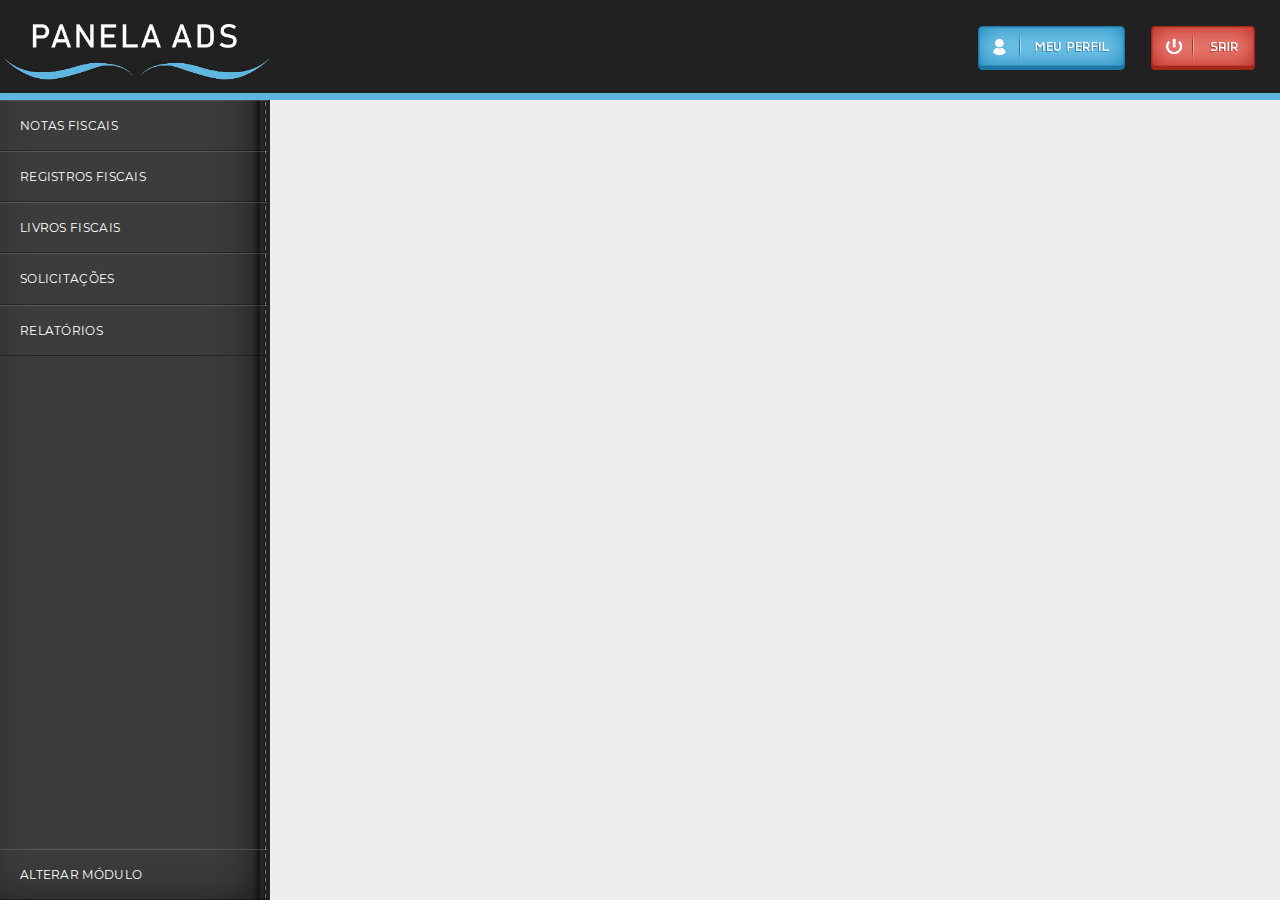
<file: web/dashboard-livros-fiscais.html>
<html>

<head>
    <meta charset="utf-8">
    <title>Livros Fiscais</title>

    <link rel="stylesheet" href="css/all.css">

    <meta name="viewport" content="width=device-width, initial-scale=1.0">
    <meta name="author" content="Grupo 1 - Livros Fiscais" />

    <link rel="shortcut icon" type="image/x-icon" href="favicon.ico" />
</head>

<body>

    <header>

        <div class="logotipo">
            <a href="dashboard-livros-fiscais.html"><img src="img/logo.jpg"></a>
        </div>

        <div class="navegacao">
            <a href="perfil.html"><img src="img/btn-perfil.png" class="btn-hover"></a>
            <a><img src="img/btn-sair.png" onClick="popup_sair()" class="btn-hover"></a>
        </div>

    </header>

    <div id="btnMenu"><img src="img/btn-menu.png"></div>

    <nav>
        <ul>
            <li><a href="#notas-fiscais.html">Notas Fiscais</a></li>
            <li><a href="registros-fiscais.html">Registros Fiscais</a></li>
            <li><a href="#livros-fiscais.html">Livros Fiscais</a></li>
            <li><a href="#solicitacoes.html">Solicitações</a></li>
            <li><a href="#relatorios.html">Relatórios</a></li>
            <li class="some-pc"><a href="#"></a></li>
            <li class="some-pc"><a href="perfil.html">Meu Perfil</a></li>
            <li class="some-pc"><a onClick="popup_sair()">Sair</a></li>
            <li class="nav-rodape"><a href="modulos.html">Alterar Módulo</a></li>
        </ul>
    </nav>

<div id="popup"></div>

<script src="js/jquery.min.js"></script>
<script src="js/jquery.dataTables.min.js"></script>
<script src="js/dataTables.bootstrap4.min.js"></script>
<script src="js/scripts.js"></script>

</body>

</html>
</file>
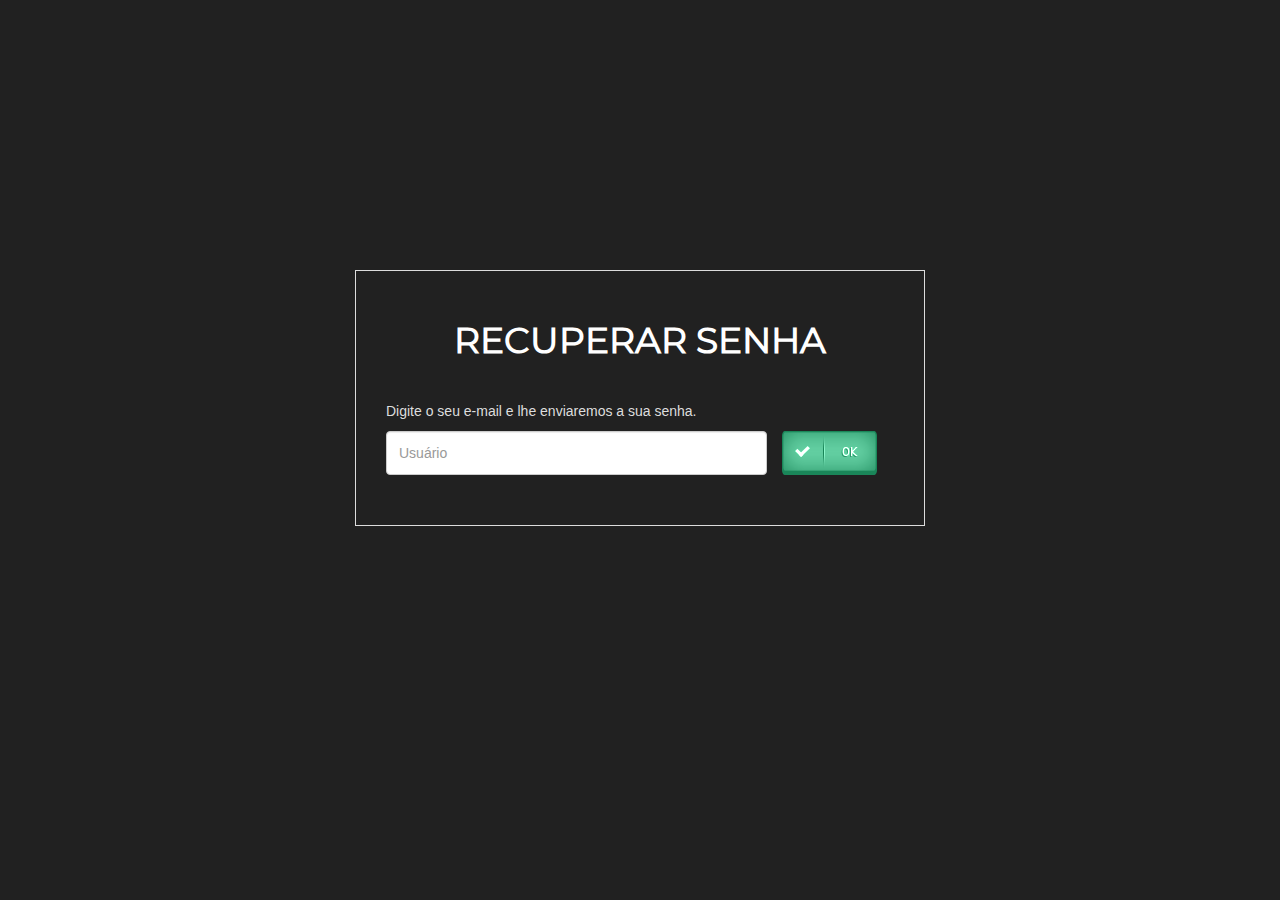
<file: web/esqueci-minha-senha.html>
<html>

<head>
    <meta charset="utf-8">
    <title>Livros Fiscais</title>

    <link rel="stylesheet" href="css/all.css">

    <meta name="viewport" content="width=device-width, initial-scale=1.0">
    <meta name="author" content="Grupo 1 - Livros Fiscais" />

    <link rel="shortcut icon" type="image/x-icon" href="favicon.ico" />
</head>

<body class="bg-login">

<div class="main">

    <div class="center-height">

        <div class="col-md-3"></div>
                
        <div class="col-md-6 col-xs-12">

            <div class="box-login"> 

                <h1 class="pb-0">RECUPERAR SENHA</h1>

                <p class="mt-0">Digite o seu e-mail e lhe enviaremos a sua senha.</p>

                <div class="col-md-9 p-0">
                    <div class="form-group">
                        <input type="text" placeholder="Usuário" class="form-control" style="height: 44px;" />
                    </div>
                </div>

                <div class="col-md-3">
                    <a href="index.html">
                        <img src="img/btn-ok.png" class="btn-hover">
                    </a>
                </div>

                <div class="clearfix"></div>

            </div>

        </div>
        
        <div class="col-md-1 logo-login"></div>
        
    </div>

</div>

<div id="popup"></div>

<script src="js/jquery.min.js"></script>
<script src="js/jquery.dataTables.min.js"></script>
<script src="js/dataTables.bootstrap4.min.js"></script>
<script src="js/scripts.js"></script>

</body>

</html>
</file>
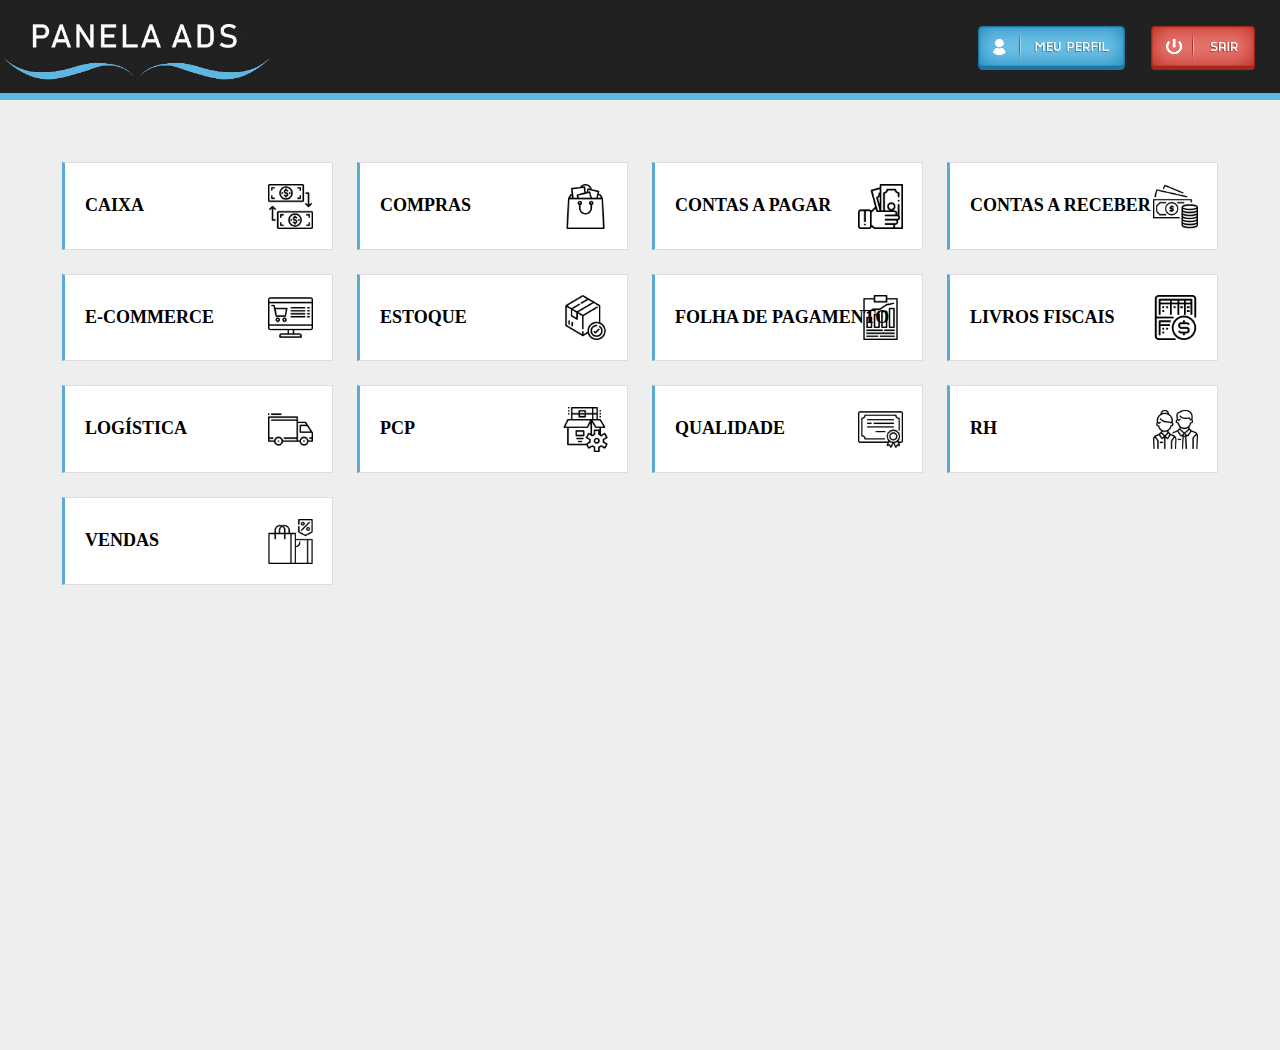
<file: web/modulos.html>
<html>

<head>
    <meta charset="utf-8">
    <title>Panela ADS</title>

    <link rel="stylesheet" href="css/all.css">

    <meta name="viewport" content="width=device-width, initial-scale=1.0">
    <meta name="author" content="Grupo 1 - Livros Fiscais" />

    <link rel="shortcut icon" type="image/x-icon" href="favicon.ico" />
</head>

<body>

    <header>

        <div class="logotipo">
            <a href="dashboard-livros-fiscais.html"><img src="img/logo.jpg"></a>
        </div>

        <div class="navegacao">
            <a href="perfil.html"><img src="img/btn-perfil.png" class="btn-hover"></a>
            <a><img src="img/btn-sair.png" onClick="popup_sair()" class="btn-hover"></a>
        </div>

    </header>

    <div id="btnMenu"><img src="img/btn-menu.png"></div>

    <nav class="some-pc">
        <ul>
            <li><a href="perfil.html">Meu Perfil</a></li>
            <li><a href="modulos.html">Alterar Módulo</a></li>
            <li><a onClick="popup_sair()">Sair</a></li>
        </ul>
    </nav>

    <ul class="modulos">
        <li class="col-md-3"><a href="#"><img src="img/icon-caixa.png" />Caixa</a></li>
        <li class="col-md-3"><a href="#"><img src="img/icon-compras.png" />Compras</a></li>
        <li class="col-md-3"><a href="#"><img src="img/icon-contas-pagar.png" />Contas a Pagar</a></li>
        <li class="col-md-3"><a href="#"><img src="img/icon-contas-receber.png" />Contas a Receber</a></li>
        <li class="col-md-3"><a href="#"><img src="img/icon-ecommerce.png" />E-commerce</a></li>
        <li class="col-md-3"><a href="#"><img src="img/icon-estoque.png" />Estoque</a></li>
        <li class="col-md-3"><a href="#"><img src="img/icon-folha-pagamento.png" />Folha de Pagamento</a></li>
        <li class="col-md-3"><a href="dashboard-livros-fiscais.html"><img src="img/icon-livros-fiscais.png" />Livros Fiscais</a></li>
        <li class="col-md-3"><a href="#"><img src="img/icon-logistica.png" />Logística</a></li>
        <li class="col-md-3"><a href="#"><img src="img/icon-pcp.png" />PCP</a></li>
        <li class="col-md-3"><a href="#"><img src="img/icon-qualidade.png" />Qualidade</a></li>
        <li class="col-md-3"><a href="#"><img src="img/icon-rh.png" />RH</a></li>
        <li class="col-md-3"><a href="dashboard-vendas.jsp"><img src="img/icon-vendas.png" />Vendas</a></li>
    </ul>

    <div id="popup"></div>

    <script src="js/jquery.min.js"></script>
    <script src="js/jquery.dataTables.min.js"></script>
    <script src="js/dataTables.bootstrap4.min.js"></script>
    <script src="js/scripts.js"></script>
    
    </body>
    
    </html>
</file>
<file: web/css/all.css>
@import 'bootstrap-table.min.css';
@import 'bootstrap.css';
@import 'p-m.css';
@import 'animate.css';
@import 'style.css';
@import 'stylemob.css';
</file>
